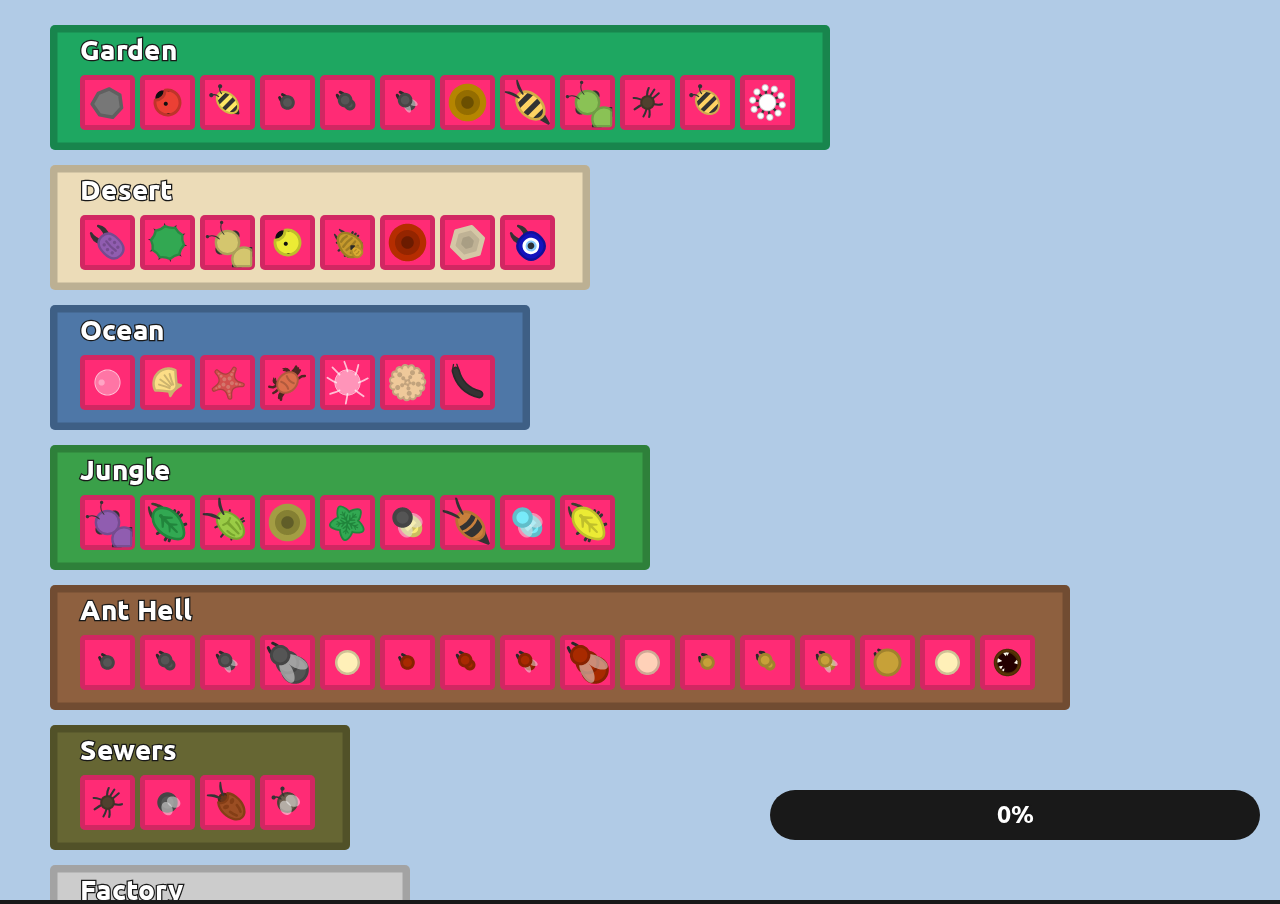
<file: index.html>
<!doctype html><html lang="en"><head><meta charset="UTF-8"><meta name="viewport" content="width=device-width,initial-scale=1.0"><link rel="preconnect" href="https://fonts.googleapis.com"><link rel="preconnect" href="https://fonts.gstatic.com" crossorigin><link href="https://fonts.googleapis.com/css2?family=Ubuntu:ital,wght@0,300;0,400;0,500;0,700;1,300;1,400;1,500;1,700&display=swap" rel="stylesheet"><title>Sbio</title><link href="favicon.ico" rel="icon"><script defer src="main.js"></script><link href="main.css" rel="stylesheet"></head><body></body></html>
</file>
<file: main.css>
body{color:#364364;background-color:#191919;margin:0;overflow:hidden}#canvas{width:100%;height:100%}
/*# sourceMappingURL=main.css.map*/
</file>
